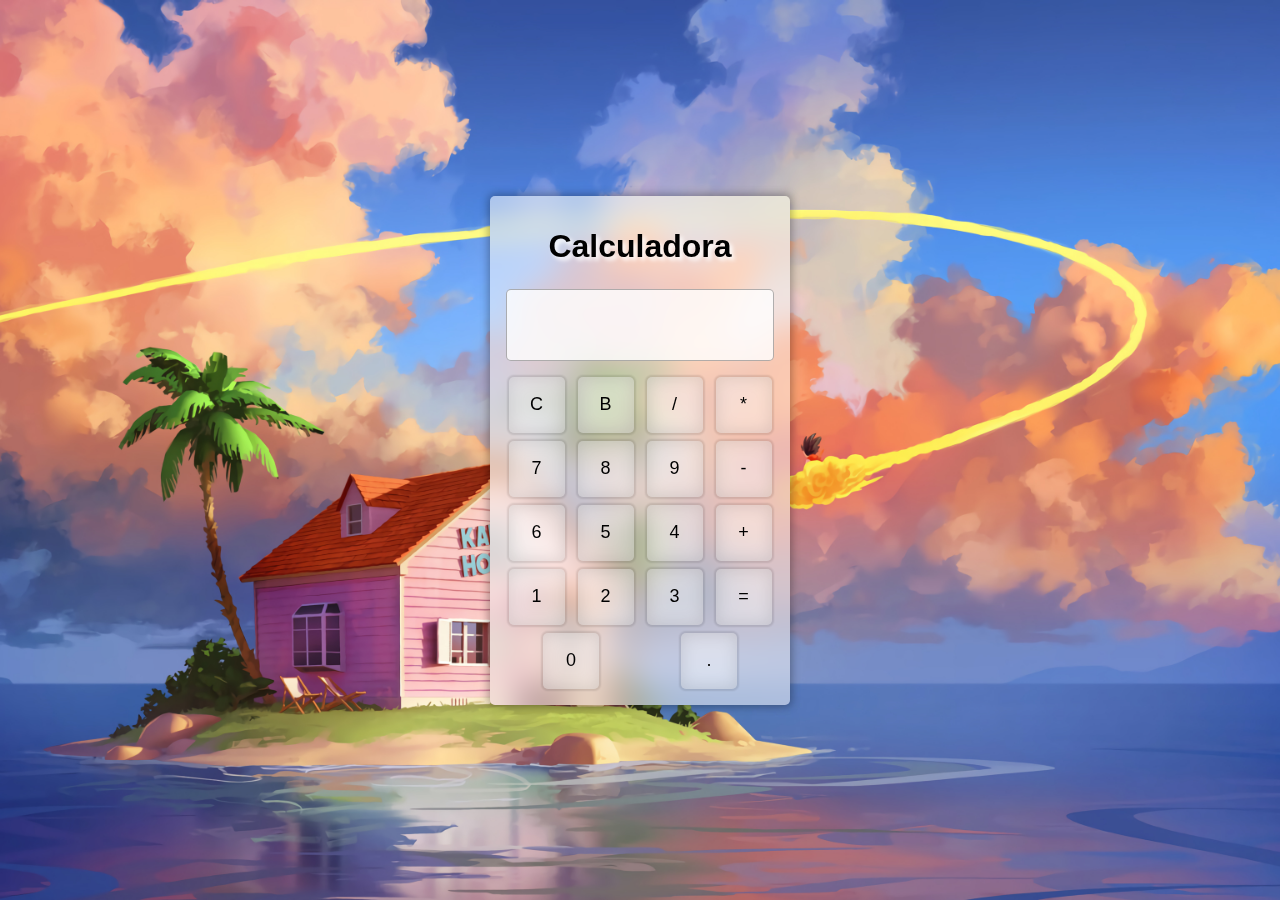
<file: index.html>
<!DOCTYPE html>
<html lang="es">
  <head>
    <meta charset="UTF-8" />
    <meta name="viewport" content="width=device-width, initial-scale=1.0" />
    <meta http-equiv="X-UA-Compatible" content="ie=edge" />
    <link rel="stylesheet" href="./css/styles.css" />
    <title>Static Template</title>
  </head>
  <body>
    <div class="calculadora">
      <h1>Calculadora</h1>
      <textarea
        id="display"
        cols="38"
        minlength="1"
        maxlength="36"
        class="resultado"
      ></textarea>
      <button>C</button>
      <button>B</button>
      <button>/</button>
      <button>*</button>
      <button>7</button>
      <button>8</button>
      <button>9</button>
      <button>-</button>
      <button>6</button>
      <button>5</button>
      <button>4</button>
      <button>+</button>
      <button>1</button>
      <button>2</button>
      <button>3</button>
      <button>=</button>
      <button>0</button>
      <button>.</button>
    </div>

    <script src="./js/calculadora.js"></script>
  </body>
</html>
</file>
<file: css/styles.css>
*,
*::after,
*::before {
  padding: 0;
  margin: 0;
  box-sizing: border-box;
}
body {
  display: flex;
  flex-direction: column;
  justify-content: center;
  align-items: center;
  background: #fd385f;
  font-family: "Kano", Arial, Helvetica, sans-serif;
  background-image: url("../img/kameHouse.jpg");
  position: relative;
  background-repeat: no-repeat;
  background-size: cover;
  background-position: center;
  min-height: 100vh;
}
h1 {
  width: 100%;
  text-align: center;
  margin-top: 1rem;
  text-shadow: 3px 3px 4px white;
}
textarea {
  resize: none;
  outline: none;

  padding: 5px;
}
.calculadora,
.capa {
  width: 300px;
  padding: 1rem;
  display: flex;
  flex-wrap: wrap;
  background: rgb(255, 255, 255, 50%);
  gap: 0.5em;
  justify-content: space-around;
  backdrop-filter: blur(15px);
  border-radius: 5px;
  box-shadow: 0px 0px 0.5rem 0.1rem rgb(0, 0, 0, 30%);
}
button {
  width: 3.5rem;
  height: 3.5rem;
  border-radius: 5px;
  border: 0px;
  box-shadow: 0px 0px 0.1rem 0.1rem rgb(0, 0, 0, 10%),
    inset 0px 0px 1rem 0.1rem rgb(0, 0, 0, 10%);
  font-size: 18px;
  background: transparent;
  color: black;
  background: rgb(255, 255, 255, 40%);
}
button:hover {
  box-shadow: 0px 0px 2rem -0.5rem #ff8d30,
    inset 0px 0px 1rem 0.1rem rgb(0, 0, 0, 15%);

  background: white;
}
.resultado {
  border-radius: 5px;
  display: block;
  font-size: 1.5rem;
  width: 100%;
  border: 1px solid rgb(0, 0, 0, 30%);
  height: 3em;
  margin-top: 1rem;
  margin-bottom: 0.5rem;
  display: flex;
  align-items: center;
  justify-content: right;
  padding-right: 15px;
  background-color: rgb(255, 255, 255, 80%);
}
</file>
